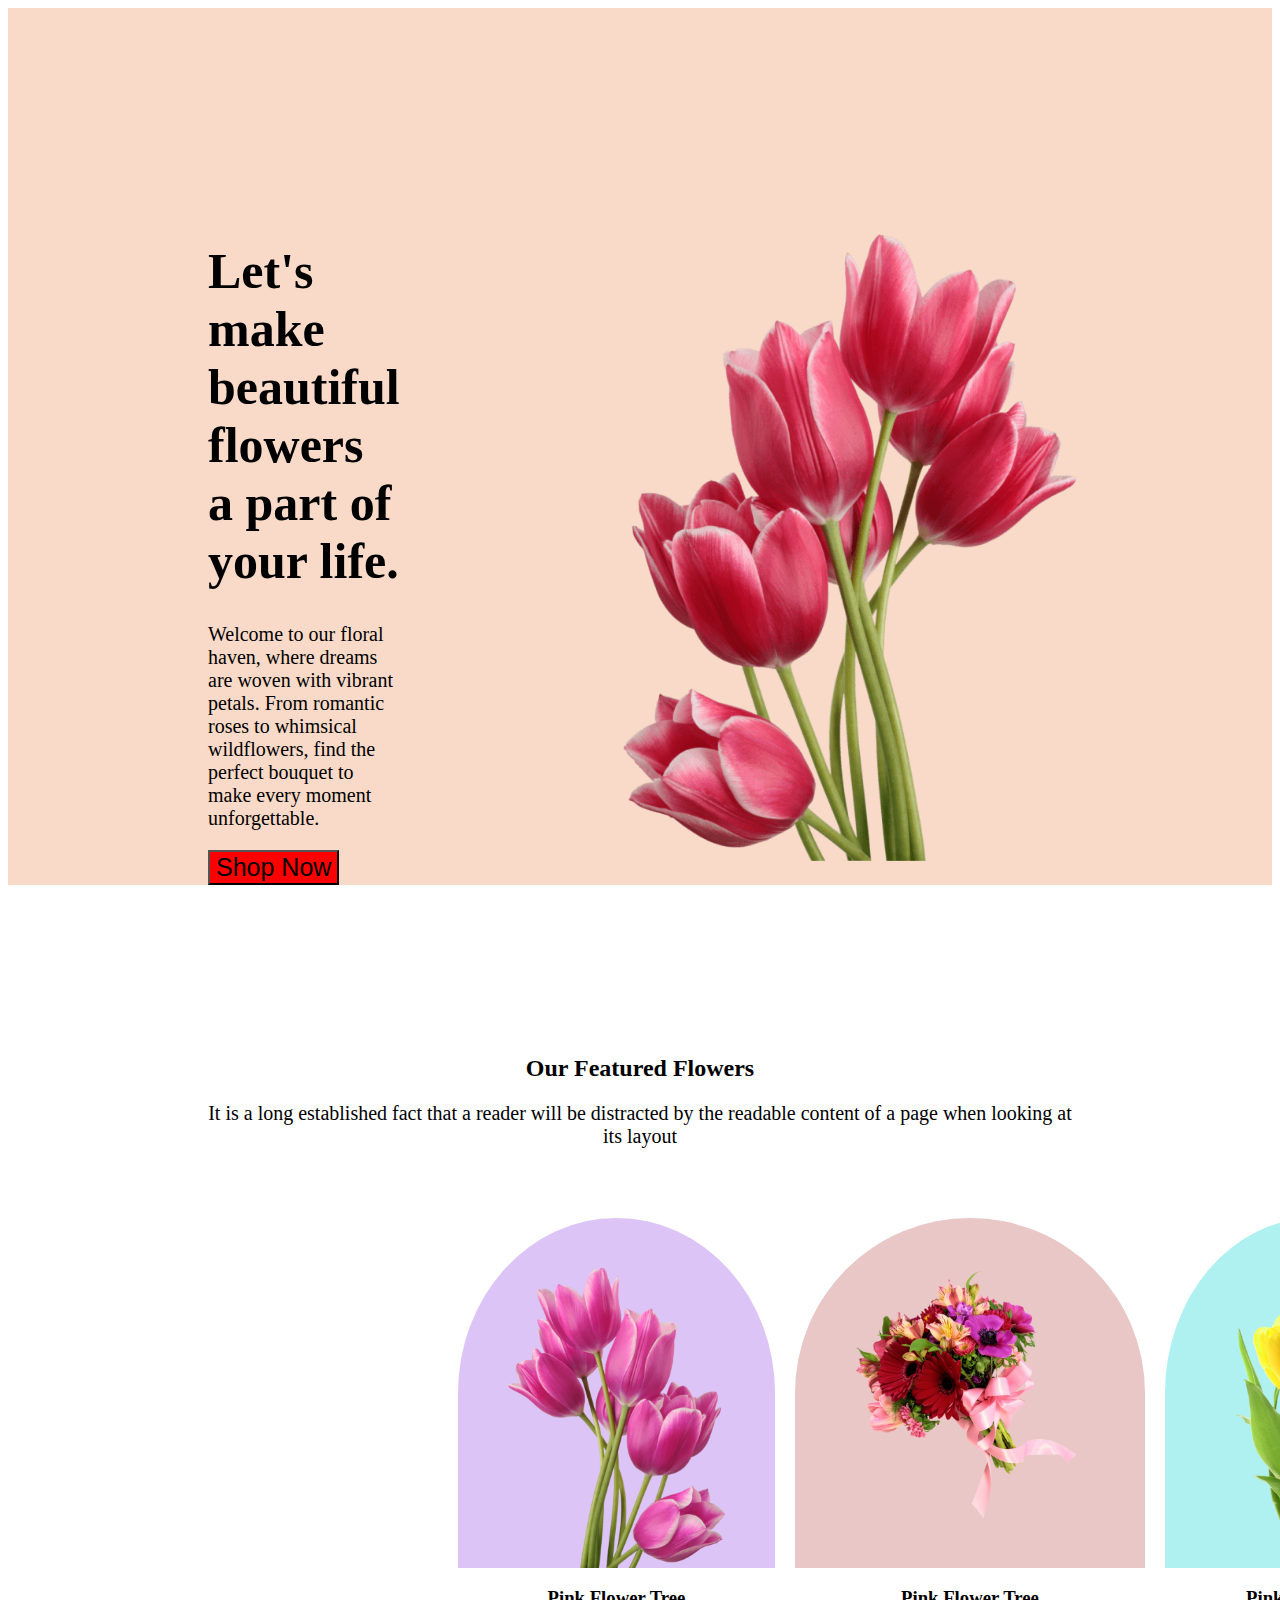
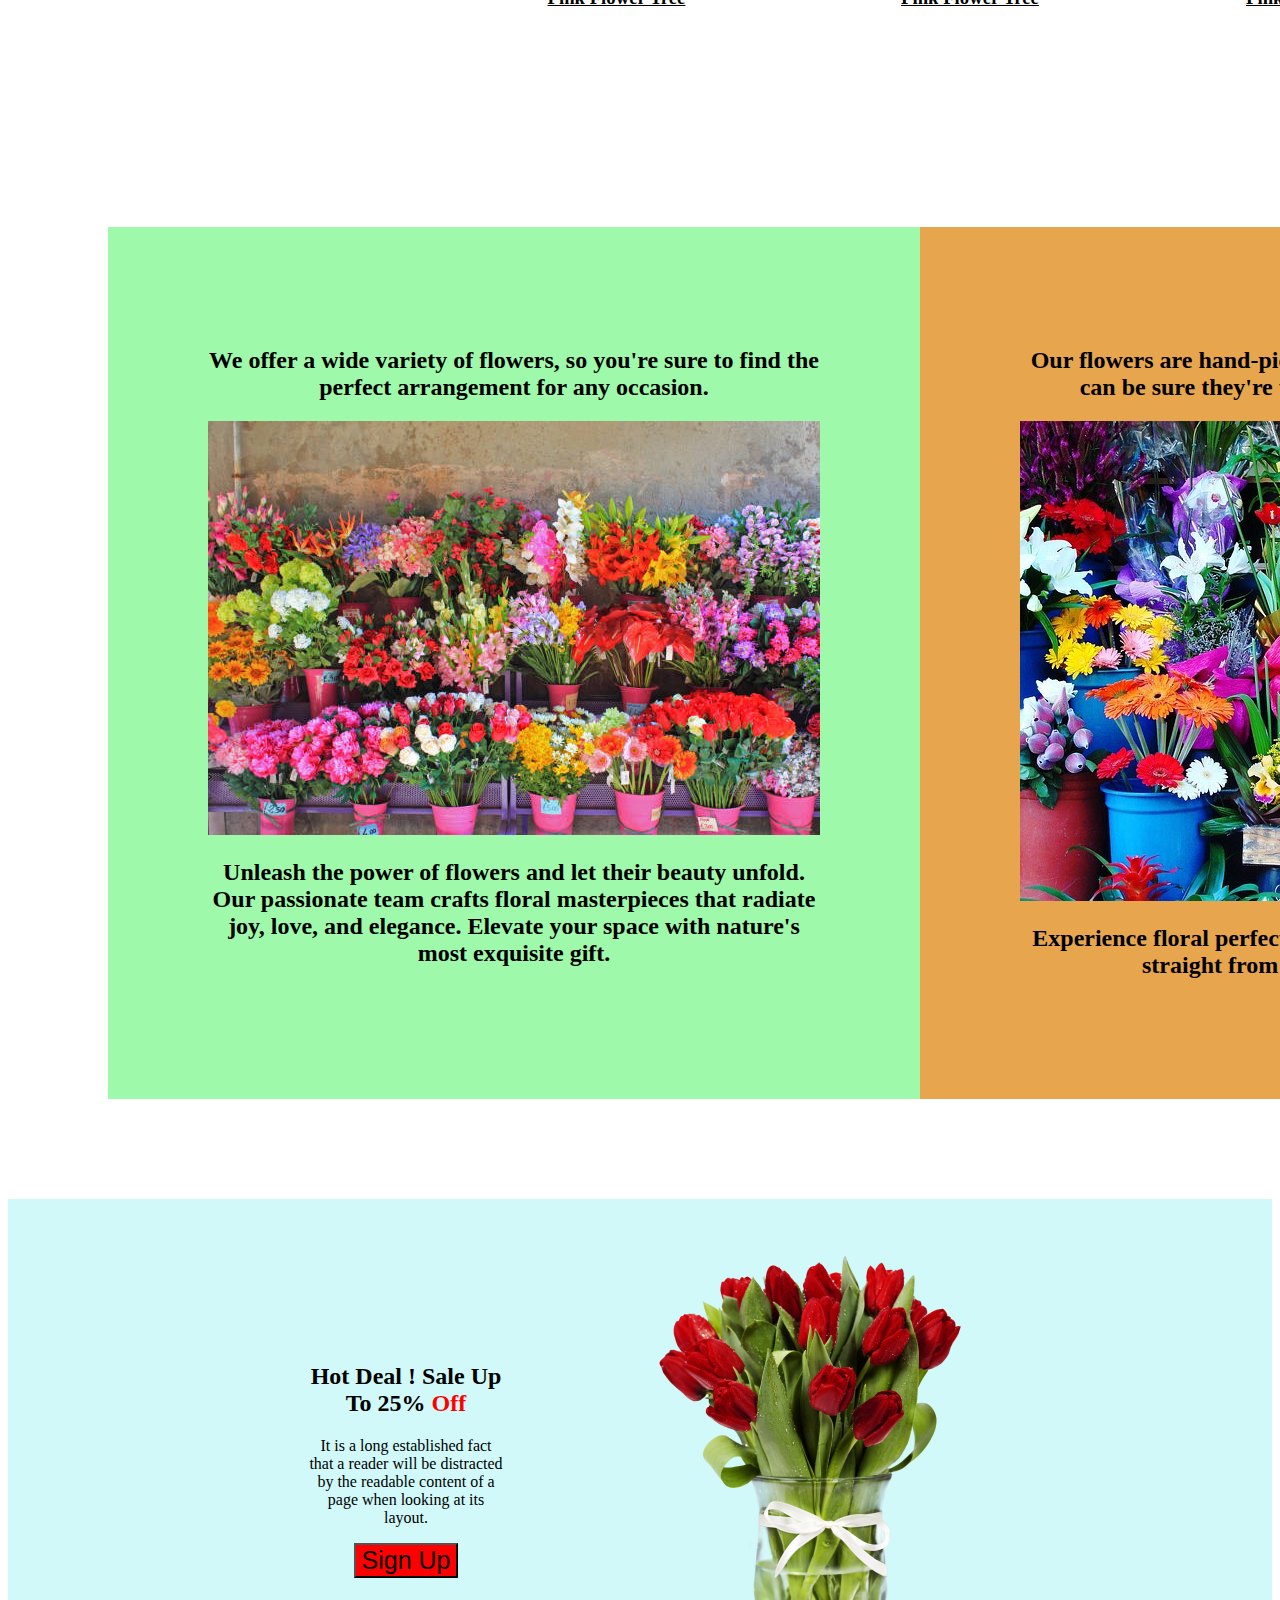
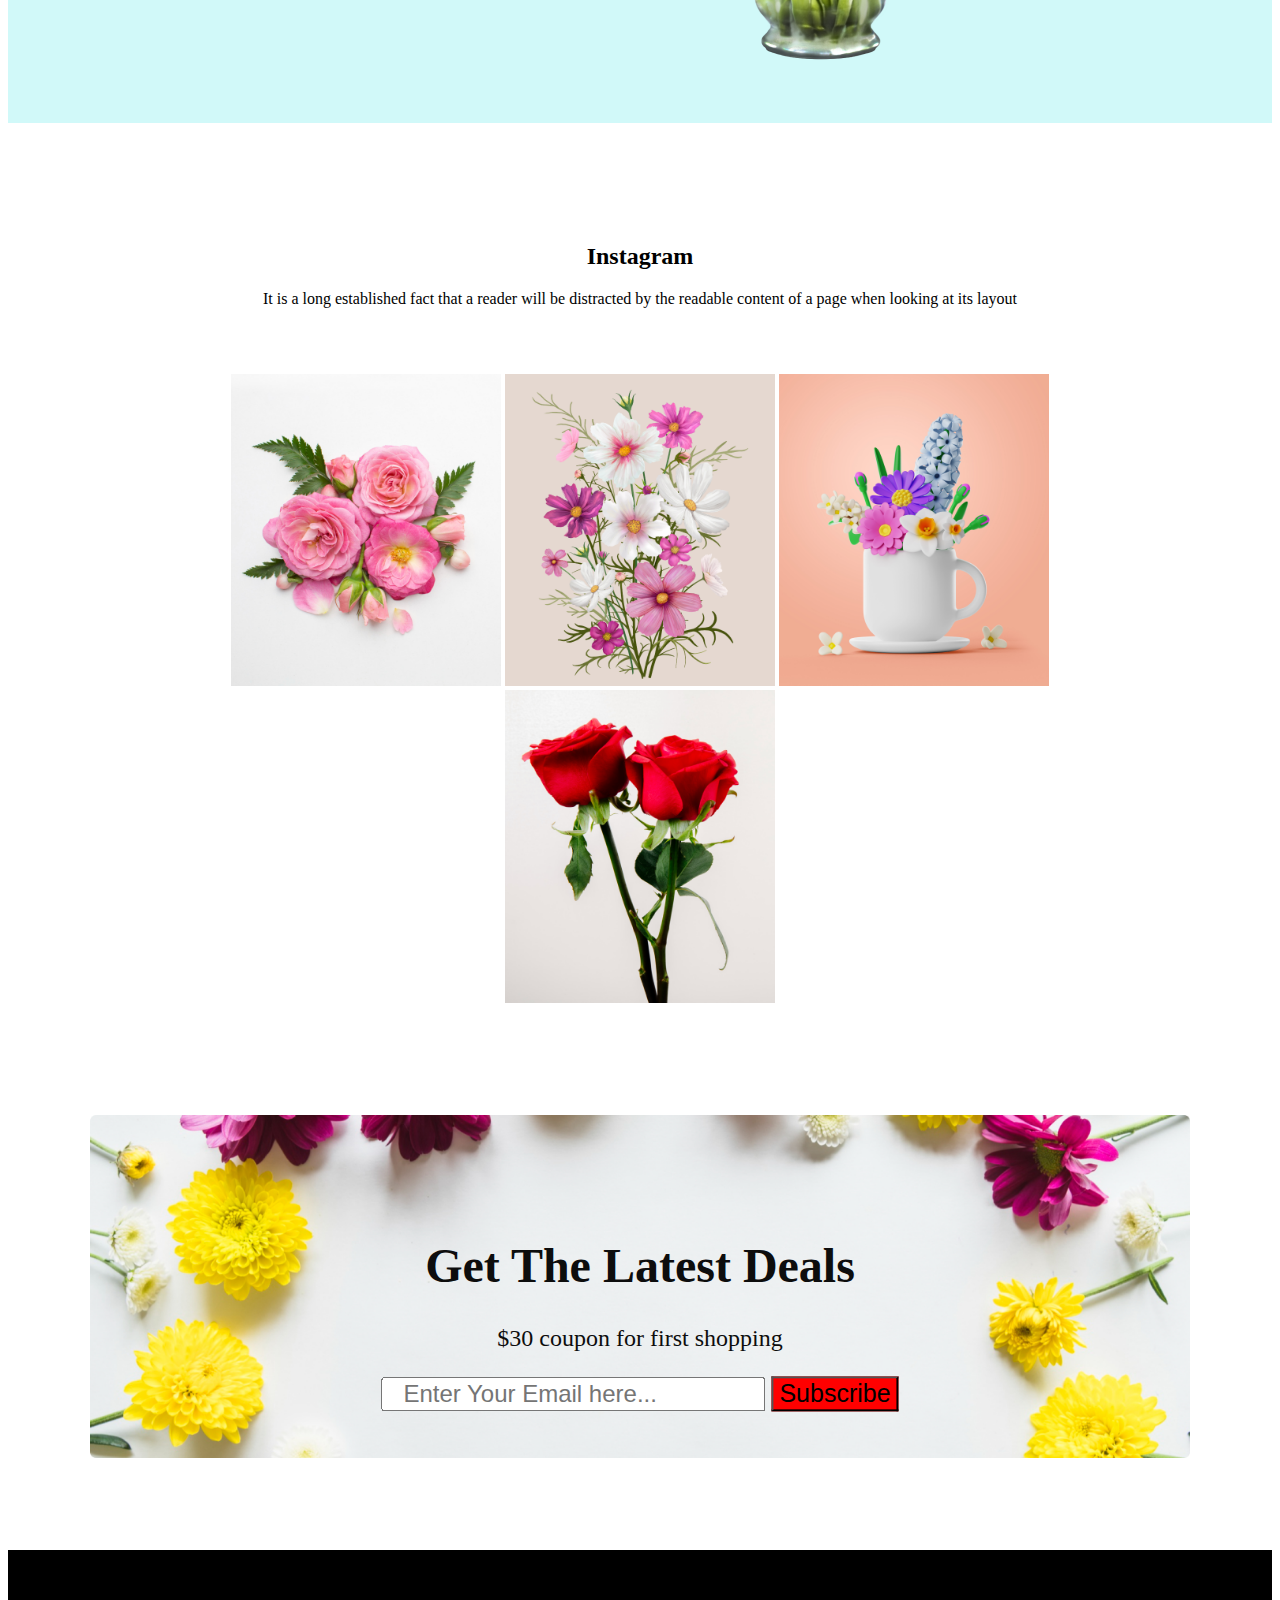
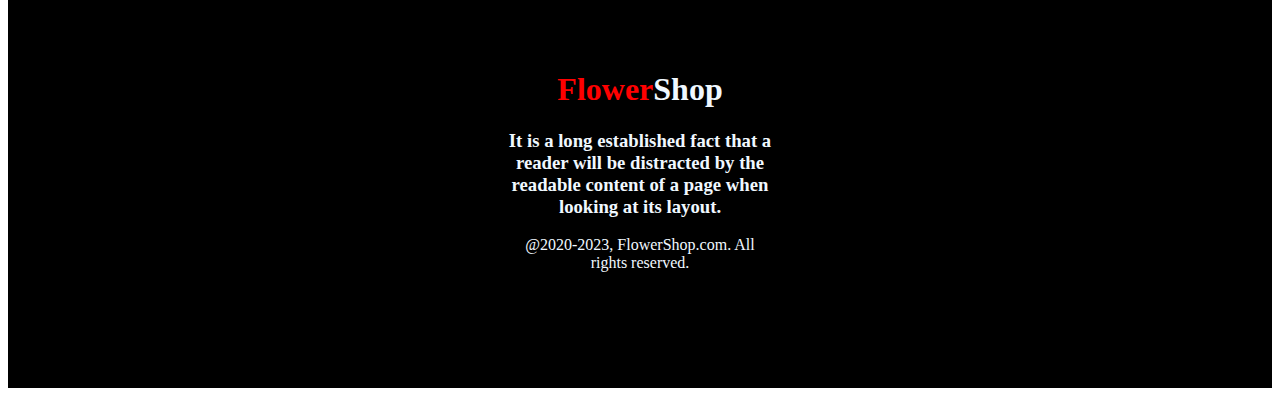
<file: index.html>
<!DOCTYPE html>
<html lang="en">
<head>
    <meta charset="UTF-8">
    <meta name="viewport" content="width=device-width, initial-scale=1.0">
    <title>Flower Shop</title>
    <link rel="stylesheet" href="flower.css">
</head>
<body>


    <header>
        <section class="header">
            <div class="let">
                <h1 class="title">Let's make 
                    beautiful flowers a 
                    part of your life.</h1>
                    <p class="description">Welcome to our floral haven, where dreams are woven with vibrant petals. From romantic roses to whimsical wildflowers, find the perfect bouquet to make every moment unforgettable.</p>
                        <button class="btn">Shop Now</button>
            </div>
            <img class="img" src="Flower Asset/pngwing 10.png" alt="">

        </section> 

    </header>
    <main>
        <section class="main">
           
            <section class="our">
            <h2 class="main-title">Our Featured Flowers</h2>
            <p class="description">It is a long established fact that a reader will be distracted by the readable 
                content of a page when looking at its layout</p>
        
        <div class="flower-main">
            
            
            <div class="first">
            <div class="first-flower">
                <img class="img1" src="Flower Asset/pngwing 6.png" alt=""></div>
                <h3><u>Pink Flower Tree</u></h3>
            </div>


            <div class="second">
            <div class="second-flower">
                <img class="img2" src="Flower Asset/pngwing 5.png" alt=""></div>
            <h3><u>Pink Flower Tree</u></h3>
        </div>


        <div class="third">
        <div class="third-flower">
            <img class="img3" src="Flower Asset/pngwing 7.png" alt=""></div>
        <h3><u>Pink Flower Tree</u></h3></div>
        </div> </section>


        <div class="extra">
            <div class="pickup1">
                <h2>We offer a wide variety of flowers, so you're sure to find the perfect arrangement for any occasion.</h2>
                <img src="Flower Asset/flower1.jpg" alt="">
            <h2>Unleash the power of flowers and let their beauty unfold. Our passionate team crafts floral masterpieces that radiate joy, love, and elegance. Elevate your space with nature's most exquisite gift.</h2></div>


                <div class="pickup2">
                    <h2>Our flowers are hand-picked and arranged with care, so you can be sure they're the freshest and most beautiful.</h2>
                <img src="Flower Asset/flower2.jpg" alt="">
                <h2>Experience floral perfection, crafted with love and delivered straight from our garden to your heart</h2>
            </div>
               
          
        </div>





        <div class="main2">
        <div class="off">
            <h2 class="deal">Hot Deal ! Sale Up To 25% <span class="diff">Off</span></h2>
            <p>It is a long established fact that a reader will be distracted by the readable 
                content of a page when looking at its layout.</p>
                <button class="btn">Sign Up</button></div>

                <div class="ekguccho"><img class="gucchogulap" src="Flower Asset/pngwing 8.png" alt=""></div>
        </div>


        <div class="ins">
            <h2>Instagram</h2>
            <p>It is a long established fact that a reader will be distracted by the readable 
                content of a page when looking at its layout</p>
                <div class="instaful">
                    <img class="ful" src="Flower Asset/Flower 01.png" alt="">
                    <img class="ful" src="Flower Asset/Rectangle 4.png" alt="">
                    <img class="ful" src="Flower Asset/Rectangle 5.png" alt="">
                    <img class="ful" src="Flower Asset/Rectangle 6.png" alt="">
                </div>
        </div>
        <div class="image-container">
            <img class="imglast" src="Flower Asset/Rectangle 9.png" alt="">
            <div class="imagetext">
                <h1>Get The Latest Deals</h1>
                <p>$30 coupon for first shopping</p>

                <form action="">
                    <input class="email" type="text" name="" placeholder="Enter Your Email here..." id="">
                    <button class="btn">Subscribe</button>
                </form>
            </div>
        </div>

    </section>
    </main>
    <footer>
        <div class="footer">
            <h1><span class="diff" >Flower</span>Shop</h1>
            <h3>It is a long established fact that a reader will be distracted by the readable 
                content of a page when looking at its layout.</h3>
                <p>@2020-2023, FlowerShop.com. All rights reserved.</p>
            

        </div>
    </footer>
    
</body>
</html>
</file>
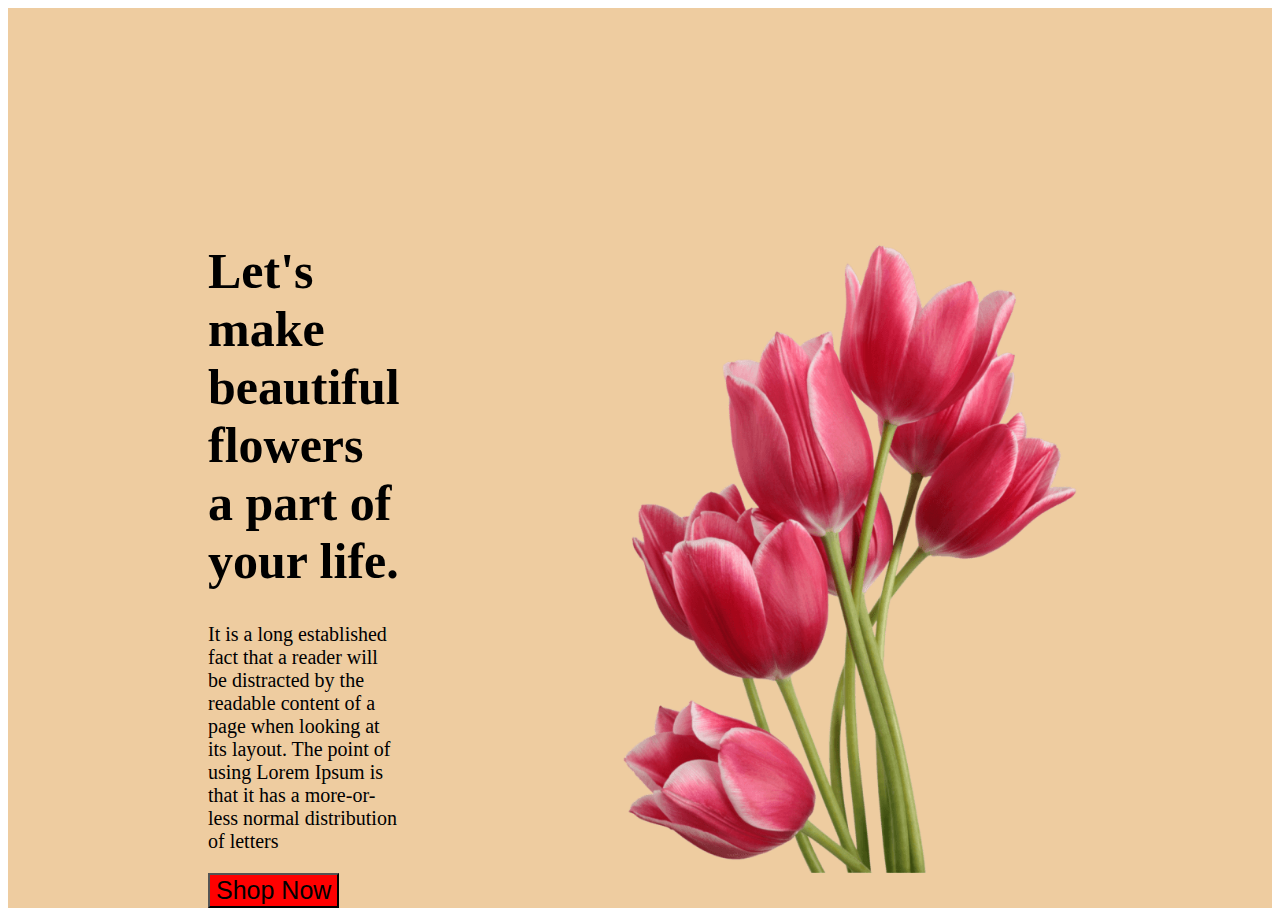
<file: Flower Asset/index.html>
<!DOCTYPE html>
<html lang="en">
<head>
    <meta charset="UTF-8">
    <meta name="viewport" content="width=device-width, initial-scale=1.0">
    <title>Flower Shop</title>
    <link rel="stylesheet" href="flower.css">
</head>
<body>


    <header>
        <section class="header">
            <div class="let">
                <h1 class="title">Let's make 
                    beautiful flowers a 
                    part of your life.</h1>
                    <p class="description">It is a long established fact that a reader will be distracted by the readable 
                        content of a page when looking at its layout. The point of using Lorem Ipsum is 
                        that it has a more-or-less normal distribution of letters</p>
                        <button class="btn">Shop Now</button>
            </div>
            <img class="img" src="pngwing 10.png" alt="">

        </section> 

    </header>
    <main></main>
    <footer></footer>
    
</body>
</html>
</file>
<file: flower.css>
.header{
    background-color: rgb(249, 218, 200);
    display: flex;
    justify-content: space-between;
    align-items: center;
    padding: 200px;
    padding-bottom: 0%;
    gap: 200px;
}
.btn{
    color: black;
    background-color: rgb(255, 0, 0);
    font-size: 25px;
}
.img{
    width: 500px;
    padding-bottom: none;
}
.title{
    font-size: 50px;
}
.description{
    font-size: 20px;
}

/* Main Flower Section */
.main{
    text-align: center;
    align-items: center;
    justify-content: center;
}
.flower-main{
    display: flex;
    padding: 50px 250px;
    gap: 20px;
    align-items: center;
    text-align: center;
}

.first-flower{
    padding: 50px;
    background-color: rgb(221, 196, 246);
    height: 300px;
    padding-bottom: 0;
    
    border-top-left-radius: 50%;
    border-top-right-radius: 50%;
    
    
    
}
.second-flower{
    padding: 50px;
    background-color: rgb(233, 199, 199);
    height: 250px;
    border-top-left-radius: 50%;
    border-top-right-radius: 50%;
    
}
.third-flower{
    padding: 50px;
    background-color: rgb(175, 241, 241);
    height: 300px;
    padding-bottom: 0%;
    border-top-left-radius: 50%;
    border-top-right-radius: 50%;
    
}
.img1{
    width: 217px;
 
    
}
.img2{
    width: 250px;
}
.img3{
    width: 200px;
}
.our{
  
    justify-content: center;
    text-align: center;
    margin-top: 100px;
    align-items: center;
    padding: 50px 200px;
   

}
.main2{
    display: flex;
    padding: 50px 300px;
    align-items: center;
    background-color: rgba(205, 248, 248, 0.926);
    gap: 150px;
}
.diff{
    color: rgb(255, 0, 0);
}
.ins{
    padding: 100px;
    padding-bottom: 50px;
}
.instaful{
    align-items: center;
    padding: 50px 100px;
    padding-bottom: 10px;
 
}
.ful{
    width: 270px;
 
}
.imglast{
    width: 1100px;
    padding: 10px;
    padding-bottom: 50px;
}
.footer{
    background-color: black;
    color: aliceblue;
    text-align: center;
    padding: 100px 500px;
}
.image-container {
    position: relative;
    margin: 3%;
    color: rgb(13, 13, 13);
    text-align: center;
  }
  
  .imagetext {
    position: absolute;
    top: 50%;
    left: 50%;
    transform: translate(-50%, -50%);
    
    font-size: 24px;
    text-align: center;
  }
  .email{
    font-size: 24px;
    padding-left: 20px;
    padding-right: 50px;
    
  }

  .pickup1{
    background-color: rgb(159, 249, 171);
    padding: 100px;
  }
  .pickup2{
    background-color: rgb(231, 165, 78);
    padding: 100px;
  }
  .extra{
    padding: 100px;
    display: flex;
  }
</file>
<file: Flower Asset/flower.css>
.header{
    background-color: rgb(238, 204, 160);
    display: flex;
    justify-content: space-between;
    align-items: center;
    padding: 200px;
    padding-bottom: 0%;
    gap: 200px;
}
.btn{
    color: black;
    background-color: rgb(255, 0, 0);
    font-size: 25px;
}
.img{
    width: 500px;
    padding-bottom: none;
}
.title{
    font-size: 50px;
}
.description{
    font-size: 20px;
}
</file>
